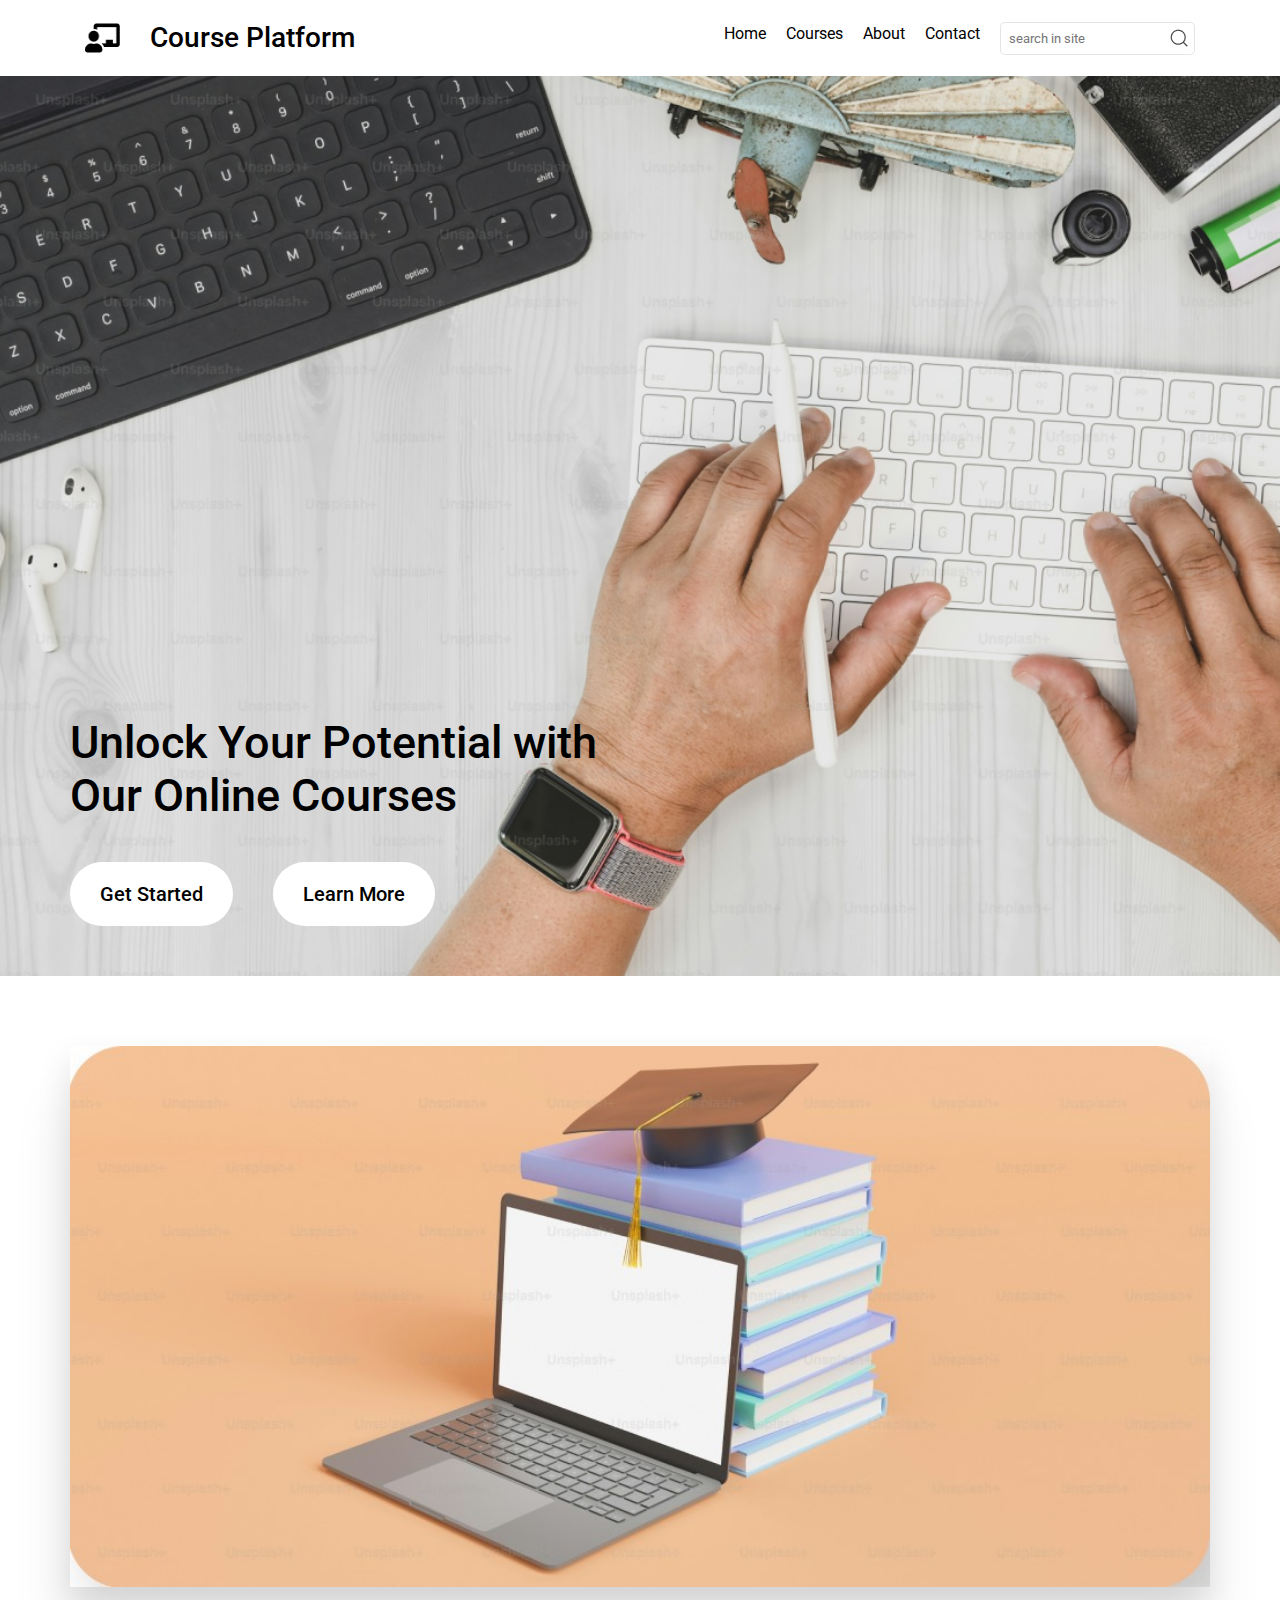
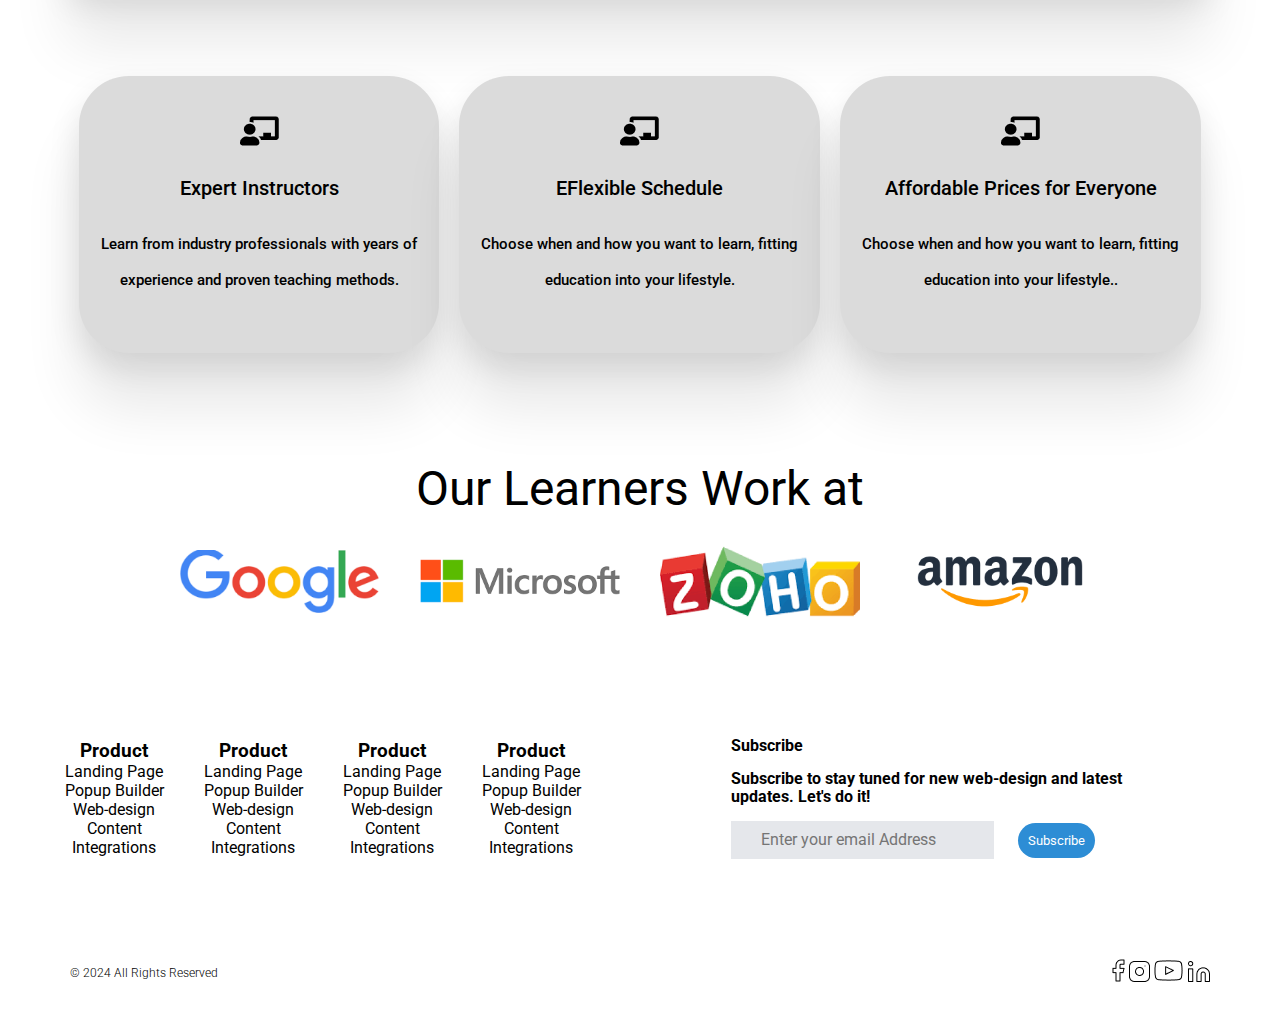
<file: index.html>
<!DOCTYPE html>
<html lang="en">
  <head>
    <meta charset="UTF-8" />
    <meta name="viewport" content="width=device-width, initial-scale=1.0" />
    <title>Online Course Platform And Registration</title>
    <link rel="stylesheet" href="assets/styles/main.css" />
    <link rel="stylesheet" href="assets/styles/navbar.css" />
    <link rel="preconnect" href="https://fonts.googleapis.com" />
    <link rel="preconnect" href="https://fonts.gstatic.com" crossorigin />
    <link href="https://fonts.googleapis.com/css2?family=Poppins:ital,wght@0,100;0,200;0,300;0,400;0,500;0,600;0,700;0,800;0,900;1,100;1,200;1,300;1,400;1,500;1,600;1,700;1,800;1,900&family=Roboto:ital,wght@0,100;0,300;0,400;0,500;0,700;0,900;1,100;1,300;1,400;1,500;1,700;1,900&display=swap" rel="stylesheet" />
  </head>
  <body>
     <header>
      <div class="container">
        <div class="logo">
          <img src="assets/icons/🦆 icon _Chalkboard Teacher_ (1).png" alt="Chalkboard Teacher" />
          <a href="index.html"> Course Platform</a>
        </div>
        <div class="nav">
          <label for="toggle">click</label>
          <input type="checkbox" id="toggle" class="check" />
          <ul>
            <li><a href="index.html">Home</a></li>
            <li><a href="courses.html">Courses</a></li>
            <li><a href="#">About</a></li>
            <li><a href="#">Contact</a></li>
            <li>
              <div class="searching">
                <input type="search" name="search" class="search" placeholder="search in site" />
                <img src="assets/icons/ic-search (2).png" alt="search" />
              </div>
            </li>
          </ul>
        </div>
      </div>
    </header>
    <main>
      <section class="hero">
        <div class="container">
          <h1>
            Unlock Your Potential with
            <br />
            Our Online Courses
          </h1>
          <div>
            <a href="#">Get Started</a>
            <a href="#">Learn More</a>
          </div>
        </div>
      </section>

      <section class="banner">
        <div class="container">
          <img src="assets/images/bannar (2).webp" alt="bannar-img" />
        </div>
      </section>
      <section class="feauturs">
        <div class="container">
          <div class="feautur">
            <img src="assets/icons/🦆 icon _Chalkboard Teacher_ (1).png" alt="Chalkboard Teacher" />
            <h2>Expert Instructors</h2>
            <p>
              Learn from industry professionals with years of<br />
              experience and proven teaching methods.
            </p>
          </div>

          <div class="feautur">
            <img src="assets/icons/🦆 icon _Chalkboard Teacher_ (1).png" alt="Chalkboard Teacher" />
            <h2>EFlexible Schedule</h2>
            <p>
              Choose when and how you want to learn, fitting<br />
              education into your lifestyle.
            </p>
          </div>
          <div class="feautur">
            <img src="assets/icons/🦆 icon _Chalkboard Teacher_ (1).png" alt="Chalkboard Teacher" />
            <h2>Affordable Prices for Everyone</h2>
            <p>Choose when and how you want to learn, fitting <br />education into your lifestyle..</p>
          </div>
        </div>
      </section>
      <section class="our-learners">
        <div class="container">
          <h3>Our Learners Work at</h3>
          <div class="icons">
            <img src="assets/icons/image 4 (1).png " alt="google" />
            <img src="assets/icons/image 5.png " alt="microsoft" />
            <img src="assets/icons/Rectangle 11.png" alt="amazon" />
            <img src="assets/icons/image 6.png " alt="zoho" />
          </div>
        </div>
      </section>
    </main>
    <footer>
      <section class="footer">
        <div class="container">
          <div class="footer-nav">
            <div class="footer-nav-links">
              <h3>Product</h3>
              <ul>
                <li><a href="#">Landing Page</a></li>
                <li><a href="#">Popup Builder</a></li>
                <li><a href="#">Web-design</a></li>
                <li><a href="#">Content</a></li>
                <li><a href="#">Integrations</a></li>
              </ul>
            </div>

            <div class="footer-nav-links">
              <h3>Product</h3>
              <ul>
                <li><a href="#">Landing Page</a></li>
                <li><a href="#">Popup Builder</a></li>
                <li><a href="#">Web-design</a></li>
                <li><a href="#">Content</a></li>
                <li><a href="#">Integrations</a></li>
              </ul>
            </div>

            <div class="footer-nav-links">
              <h3>Product</h3>
              <ul>
                <li><a href="#">Landing Page</a></li>
                <li><a href="#">Popup Builder</a></li>
                <li><a href="#">Web-design</a></li>
                <li><a href="#">Content</a></li>
                <li><a href="#">Integrations</a></li>
              </ul>
            </div>

            <div class="footer-nav-links">
              <h3>Product</h3>
              <ul>
                <li><a href="#">Landing Page</a></li>
                <li><a href="#">Popup Builder</a></li>
                <li><a href="#">Web-design</a></li>
                <li><a href="#">Content</a></li>
                <li><a href="#">Integrations</a></li>
              </ul>
            </div>
          </div>
          <div class="Subscribe">
            <h4>Subscribe</h4>
            <p>
              Subscribe to stay tuned for new web-design and latest<br />
              updates. Let's do it!
            </p>
            <input type="email" name="=email" class="email" placeholder="Enter your email Address" />
            <input type="submit" class="submit" value="Subscribe" />
          </div>
        </div>
      </section>
      <section class="copy-right">
        <div class="container">
          <p>© 2024 All Rights Reserved</p>

          <div class="social">
            <img src="assets/icons/social.png" />
            <img src="assets/icons/social (1).png" />
            <img src="assets/icons/social (2).png" />
            <img src="assets/icons/social (3).png" />
          </div>
        </div>
      </section> 
     </footer> 
  </body>
</html>
</file>
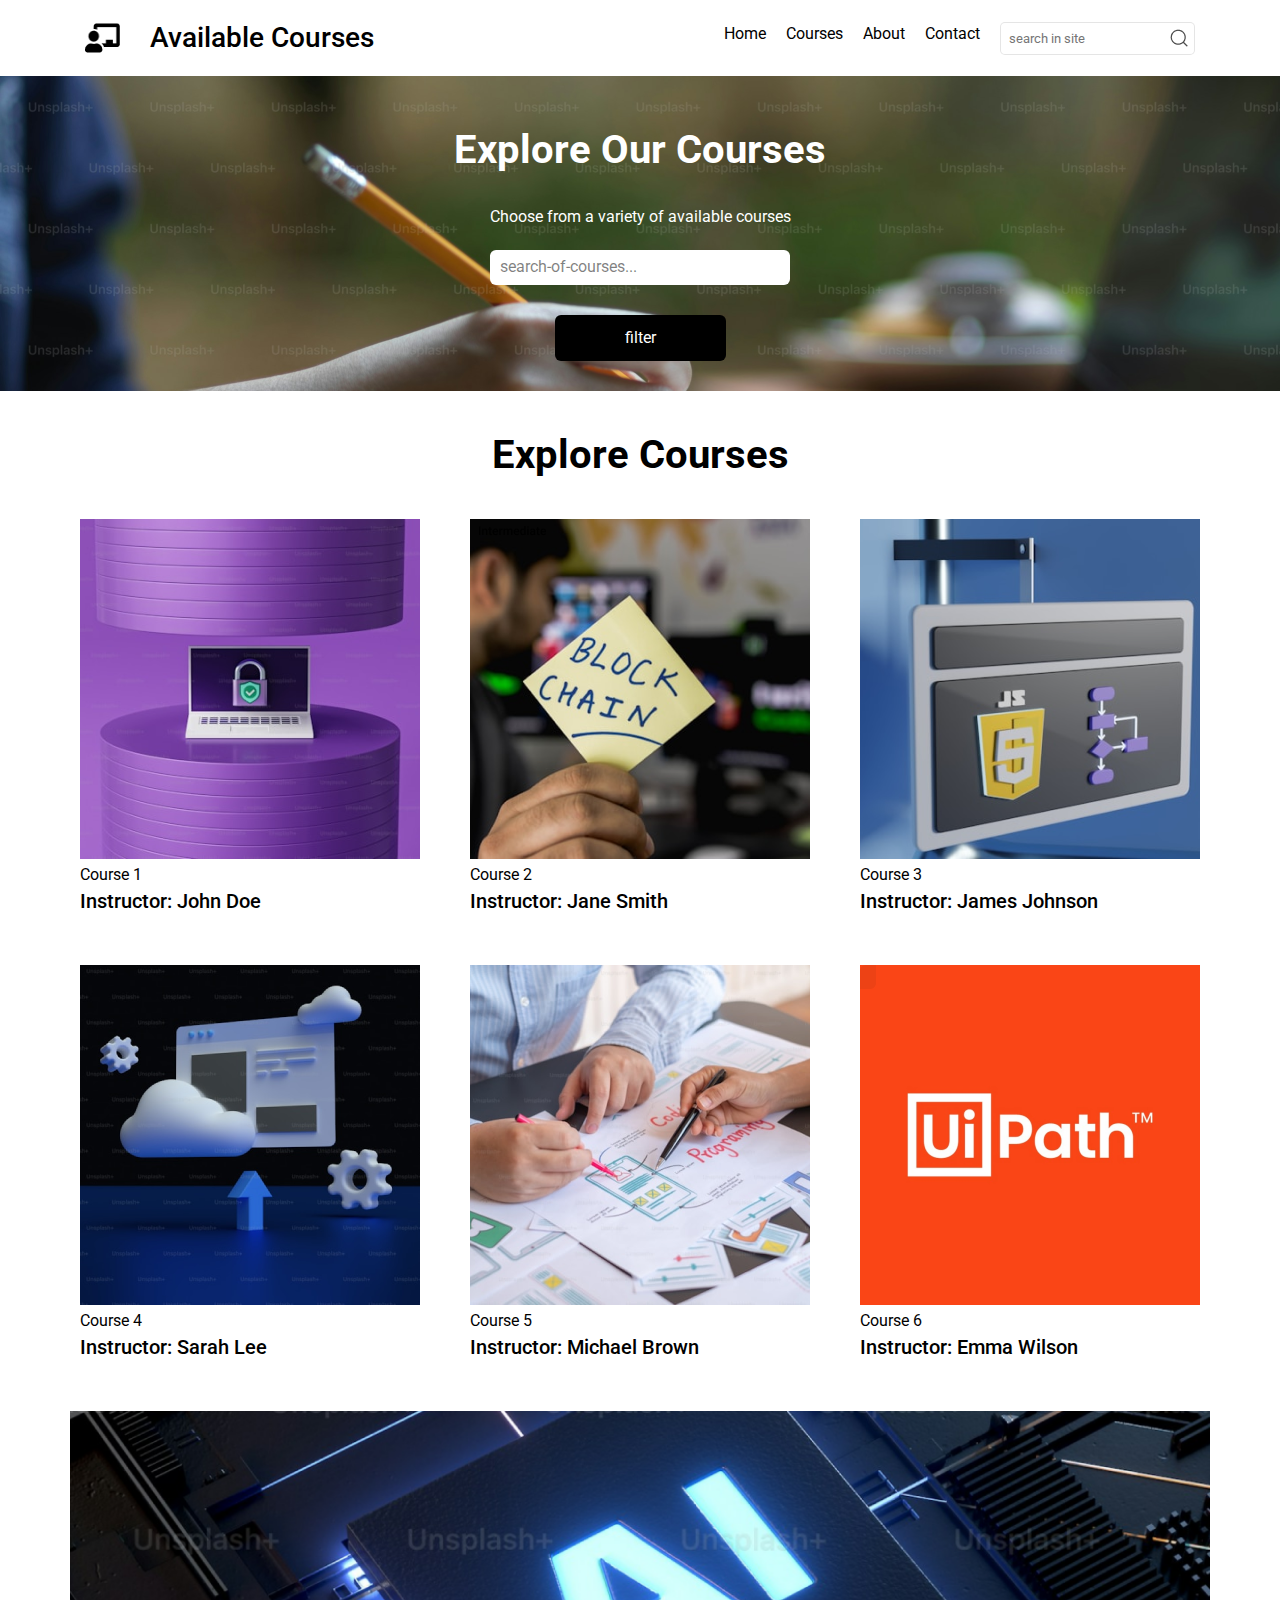
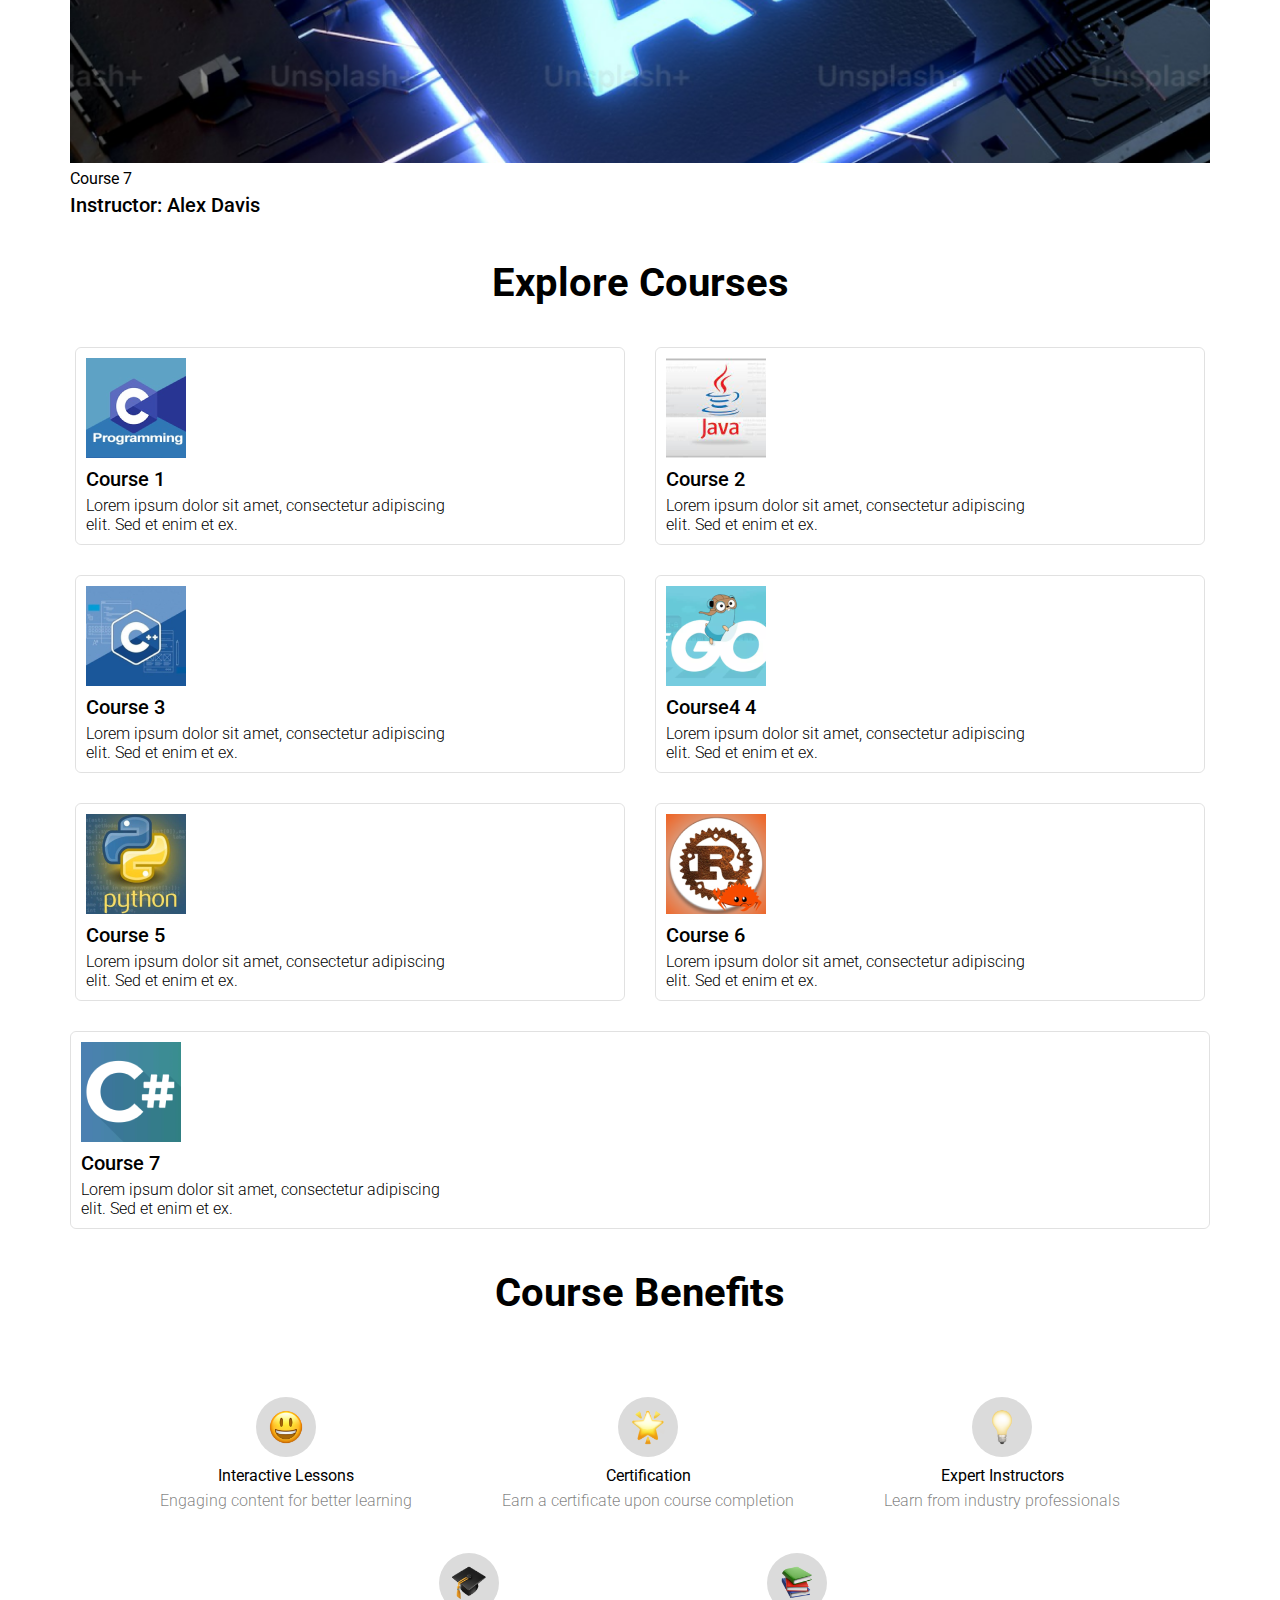
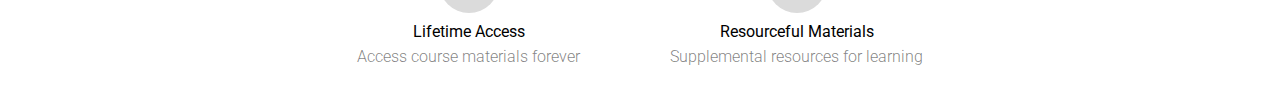
<file: courses.html>
<!DOCTYPE html>
<html lang="en">
  <head>
    <meta charset="UTF-8" />
    <meta name="viewport" content="width=device-width, initial-scale=1.0" />
    <title>Courses page</title>
    <link rel="stylesheet" href="assets/styles/courses.css" />
    <link rel="stylesheet" href="assets/styles/navbar.css" />
    <link rel="preconnect" href="https://fonts.googleapis.com" />
    <link rel="preconnect" href="https://fonts.gstatic.com" crossorigin />
    <link href="https://fonts.googleapis.com/css2?family=Poppins:ital,wght@0,100;0,200;0,300;0,400;0,500;0,600;0,700;0,800;0,900;1,100;1,200;1,300;1,400;1,500;1,600;1,700;1,800;1,900&family=Roboto:ital,wght@0,100;0,300;0,400;0,500;0,700;0,900;1,100;1,300;1,400;1,500;1,700;1,900&display=swap" rel="stylesheet" />
  </head>
  <body>
    <header>
      <div class="container">
        <div class="logo">
          <img src="assets/icons/🦆 icon _Chalkboard Teacher_ (1).png" alt="Chalkboard Teacher" />
          <a href="index.html"> Available Courses</a>
        </div>
        <div class="nav">
          <label for="toggle">click</label>
          <input type="checkbox" id="toggle" class="check" />
          <ul>
            <li><a href="index.html">Home</a></li>
            <li><a href="assets/styles/courses.css">Courses</a></li>
            <li><a href="#">About</a></li>
            <li><a href="#">Contact</a></li>
            <li>
              <div class="searching">
                <input type="search" name="search" class="search" placeholder="search in site" />
                <img src="assets/icons/ic-search (2).png" alt="search" />
              </div>
            </li>
          </ul>
        </div>
      </div>
    </header>
    <section class="hero">
      <div class="container">
        <h1 class="section-title-h1">Explore Our Courses</h1>
        <p>Choose from a variety of available courses</p>
        <input type="text" placeholder="search-of-courses..." />
        <a href="courses.html">filter</a>
      </div>
    </section>
    <section class="col">
      <h2 class="section-title-h2">Explore Courses</h2>
      <div class="container d-flex">
        <div class="card">
          <img src="assets/images/cyper-security (1).webp" alt="cyper-security" />
          <h3 class="section-title-h3">Course 1</h3>
          <p>Instructor: John Doe</p>
        </div>
        <div class="card">
          <img src="assets/images/block-chain.webp" alt="block-chain" />
          <h3 class="section-title-h3">Course 2</h3>
          <p>Instructor: Jane Smith</p>
        </div>
        <div class="card">
          <img src="assets/images/img-courses-3 (2).png" alt="img-courses-3 ." />
          <h3 class="section-title-h3">Course 3</h3>
          <p>Instructor: James Johnson</p>
        </div>
        <div class="card">
          <img src="assets/images/cloud.webp" alt="cloud-img" />
          <h3 class="section-title-h3">Course 4</h3>
          <p>Instructor: Sarah Lee</p>
        </div>

        <div class="card">
          <img src="assets/images/image container.png" alt="image container" />
          <h3 class="section-title-h3">Course 5</h3>
          <p>Instructor: Michael Brown</p>
        </div>
        <div class="card">
          <img src="assets/images/img-courses-5 (1).png" alt="img-courses-6" />
          <h3 class="section-title-h3">Course 6</h3>
          <p>Instructor: Emma Wilson</p>
        </div>

        <div class="card">
          <img src="assets/images/ai.webp" alt="img-courses-7" />
          <h3 class="section-title-h3">Course 7</h3>
          <p>Instructor: Alex Davis</p>
        </div>
      </div>
    </section>
    <section class="courses-detalis">
      <h2 class="section-title-h2">Explore Courses</h2>
      <div class="container d-flex">
        <div class="Contact-course d-flex">
          <div class="img">
            <img src="assets/images/c.webp" alt="img course 1" />
          </div>
          <div class="info">
            <h3 class="section-title-h3">Course 1</h3>
            <p>
              Lorem ipsum dolor sit amet, consectetur adipiscing<br />
              elit. Sed et enim et ex.
            </p>
          </div>
        </div>
        <div class="Contact-course d-flex">
          <div class="img">
            <img src="assets/images/java.webp" alt="img course 2" />
          </div>
          <div class="info">
            <h3 class="section-title-h3">Course 2</h3>
            <p>
              Lorem ipsum dolor sit amet, consectetur adipiscing<br />
              elit. Sed et enim et ex.
            </p>
          </div>
        </div>

        <div class="Contact-course d-flex">
          <div class="img">
            <img src="assets/images/image-4.webp" alt="img course 3" />
          </div>
          <div class="info">
            <h3 class="section-title-h3">Course 3</h3>
            <p>
              Lorem ipsum dolor sit amet, consectetur adipiscing<br />
              elit. Sed et enim et ex.
            </p>
          </div>
        </div>

        <div class="Contact-course d-flex">
          <div class="img">
            <img src="assets/images/go.webp" alt="img course 4" />
          </div>
          <div class="info">
            <h3 class="section-title-h3">Course4 4</h3>
            <p>
              Lorem ipsum dolor sit amet, consectetur adipiscing<br />
              elit. Sed et enim et ex.
            </p>
          </div>
        </div>

        <div class="Contact-course d-flex">
          <div class="img">
            <img src="assets/images/image container (1).png" alt="img course 5" />
          </div>
          <div class="info">
            <h3 class="section-title-h3">Course 5</h3>
            <p>
              Lorem ipsum dolor sit amet, consectetur adipiscing<br />
              elit. Sed et enim et ex.
            </p>
          </div>
        </div>

        <div class="Contact-course d-flex">
          <div class="img">
            <img src="assets/images/r.png" alt="img course 6" />
          </div>
          <div class="info">
            <h3 class="section-title-h3">Course 6</h3>
            <p>
              Lorem ipsum dolor sit amet, consectetur adipiscing<br />
              elit. Sed et enim et ex.
            </p>
          </div>
        </div>

        <div class="Contact-course d-flex">
          <div class="img">
            <img src="assets/images/csharp.webp" alt="img course 7" />
          </div>
          <div class="info">
            <h3 class="section-title-h3">Course 7</h3>
            <p>
              Lorem ipsum dolor sit amet, consectetur adipiscing<br />
              elit. Sed et enim et ex.
            </p>
          </div>
        </div>
      </div>
    </section>
    <section class="Course Benefits">
        <h2 class="section-title-h2">Course Benefits</h2>
      <div class="container">
        <div class="slids d-flex">
          <div class="slids-detalis">
            <img src="assets/icons/icon.png" />
            <h3 class="section-title-h3">Interactive Lessons</h3>
            <p>Engaging content for better learning</p>
          </div>
          <div class="slids-detalis">
            <img src="assets/icons/icon (1).png" />
            <h3 class="section-title-h3">Certification</h3>
            <p>Earn a certificate upon course completion</p>
          </div>
          <div class="slids-detalis">
            <img src="assets/icons/icon (2).png" />
            <h3 class="section-title-h3">Expert Instructors</h3>
            <p>Learn from industry professionals</p>
          </div>
        </div>
        <div class="slids d-flex">
          <div class="slids-detalis">
             <img src="assets/icons/icon (4).png" />
            <h3 class="section-title-h3">Lifetime Access</h3>
            <p>Access course materials forever</p>
          </div>

          <div class="slids-detalis">
                 <img src="assets/icons/icon (3).png" />
            <h3 class="section-title-h3">Resourceful Materials</h3>
            <p>Supplemental resources for learning</p>
          </div>
        </div>
      </div>
    </section>
  </body>
</html>
</file>
<file: assets/styles/main.css>
* {
  margin: 0;
  padding: 0;
  box-sizing: border-box;
}
img {
  max-width: 100%;
}
a {
  text-decoration: none;
}
ul {
  list-style: none;
}
body{
  font-family: "Roboto", sans-serif;
}
:root {
  --white: #ffffff;
  --black: #000000;
  --gry: #00000080;
  --blue: #dbdbdb;
  --bg: #b1b5bb;
  --bgs: #2d8dd5;
}

.container {
  padding: 0 15px;
  margin: 0 auto;
}
@media (min-width: 768px) {
  .container {
    width: 750px;
  }
}
@media (min-width: 992px) {
  .container {
    width: 970px;
  }
}
@media (min-width: 1200px) {
  .container {
    width: 1170px;
  }
}
.hero {
  background-image: url(../images/hero.webp);
  background-size: cover;
  background-position: center center;
  height: 100vh;
}
.hero .container {
  height: 100vh;
  display: flex;
  flex-direction: column;
  justify-content: end;
  padding-bottom: 50px;
}

.hero h1 {
  font-size: 45px;
  font-weight: 500;
}
.hero div {
  display: flex;
  gap: 40px;
}
.hero div a {
  display: block;
  padding: 20px 30px;
  font-size: 20px;
  font-weight: 500;
  text-align: center;
  color: var(--black);
  background-color: var(--white);
  border-radius: 50px;
}

.banner {
  margin: 70px 0;
}
.banner .container img {
  width: 100%;
  background-color: #2d8dd5;
  box-shadow: -1px 14px 31px 0 #0000001a, -2px 56px 56px 0 #00000017;
}
.feauturs .container {
  margin-bottom: 20px;
  display: flex;
  justify-content: center;
  flex-wrap: wrap;
  gap: 20px;
  text-align: center;
  align-items: center;
}
.feauturs .container .feautur {
  padding: 40px 22px;
  margin-top: 15px;
  background-color: var(--blue);
  border-radius: 50px;
  box-shadow: -1px 14px 31px 0 #0000001a, -2px 56px 56px 0 #00000017;
}
.feauturs .container .feautur h2 {
  padding: 20px 0;
  font-weight: 500;
  font-size: 20px;
  line-height: 36px;
  color: var(--black);
}
.feauturs .container .feautur p {
  padding-bottom: 15px;
  font-weight: 500;
  font-size: 15px;
  line-height: 36px;
  color: var(--black);
}
.our-learners {
  margin: 100px 0;
}
.our-learners h3 {
  text-align: center;
  font-weight: 400;
  font-size: 48px;
  line-height: 72px;
}
.icons img {
  width: 200px;
}
.our-learners .icons {
  display: flex;
  justify-content: center;
  flex-wrap: wrap;
  align-items: center;
  gap: 40px;
}
.footer .container {
  margin: 100px 0;
  display: flex;
  justify-content: center;
  flex-wrap: wrap;
  gap: 100px;
}
.footer .container .footer-nav {
  display: flex;
  justify-content: center;
  text-align: center;
  align-items: center;
  flex-wrap: wrap;
  flex-grow: 3;
  gap: 40px;
}
.footer .container .footer-nav.footer-nav-links h3 {
  /* padding-top: 100px; */
  font-weight: 700;
  font-size: 18;
  line-height: 21px;
  color: var(--black);
}
.footer-nav-links ul li a {
  /* padding-top: 80px; */
  font-weight: 400;
  font-size: 14 px;
  line-height: 16px;
  color: var(--black);
}
.Subscribe {
  flex-grow: 1;
}
.Subscribe h4 {
  font-weight: 700;
  font-size: 16;
  line-height: 18px;
  color: var(--black);
}
.Subscribe p {
  padding: 15px 0;
  font-weight: 700;
  font-size: 16;
  line-height: 18px;
  color: var(--black);
}
.Subscribe .email {
  padding: 10px 30px;
  font-weight: 400;
  font-size: 16px;
  line-height: 18px;
  border: none;
  outline: none;
  color: var(--bg);
  background-color: #e5e7eb;
}
.Subscribe .submit {
  padding: 10px;
  margin-left: 20px;
  border: none;
  outline: none;
  background-color: var(--bgs);
  color: var(--white);
  border-radius: 30px;
}

.copy-right .container {
  margin-bottom: 40px;
  display: flex;
  justify-content: space-between;
  text-align: center;
  align-items: center;
  color: var(--black);
}
.copy-right .container p {
  font-weight: 300;
  font-size: 12px;
  line-height: 14.6px;
}
</file>
<file: assets/styles/navbar.css>
*{ font-family: "Roboto", sans-serif;
margin: 0;
padding: 0;
box-sizing: border-box;}
img{
  max-width: 100%;
}
a{
  text-decoration: none;
}
ul{
  list-style: none;
}
:root{
  --white:#FFFFFF;
  --black:#000000;
  --gry:#00000080;
  }
.container {
  padding: 0 15px;
  margin: auto;
}
@media (min-width: 760px) {
  .container {
    width: 750px;
  }
}

@media (min-width: 992px) {
  .container {
    width: 970px;
  }
}
@media (min-width: 1200px) {
  .container {
    width: 1170px;
  }                    
}
header{
  position: sticky;
  top: 0;
   background-color: var(--white);
}
header .container{
  display: flex;
  justify-content: space-between;
  text-align: center;
  padding:  20px 30px;
}
.logo img{
  width: 35px;
  height: 30px;
}
header .logo{
  display: flex;
  text-align: center;
  align-items: center;
  gap: 30px;
}
header .logo a{
  font-weight: 500;
  font-size: 28px;
  line-height: 36px;
  color: var(--black);
}

.nav{
  display: flex;
  text-align: center;
  align-items: center;
  gap: 30px;
}
.nav ul {
  display: flex;
gap: 20px;
}
.nav ul li a{
  font-weight: 400;
  font-size: 16px;
  line-height: 24px;
  color: var(--black);
}
.searching{
  text-align: center;
  position: relative;
 font-weight: 400;
  font-size: 14px;
  line-height: 20px;
  color: var(--gry);
}
.searching .search{
  padding: 8px;
border-radius: 5px;
  border: none;
  outline: none;
  border: 1px solid #0000001A  ; 
}
.searching img{
  text-align: center;
  position: absolute;
right: 6px;
top: 6px;
}
 @media (max-width: 991px) {
  header .nav input {
    appearance: none;
  }
  header .nav .check:checked + ul {
    display: block;
  }
  header .nav ul {
     display: none; 
  }
}
@media (min-width: 992px) {
  header .nav label,
  header .nav .check {
    display: none;
  }}
</file>
<file: assets/styles/courses.css>
* {
  margin: 0;
  padding: 0;
  box-sizing: border-box;
}
img {
  max-width: 100%;
}
a {
  text-decoration: none;
}
ul {
  list-style: none;
}
body {
  font-family: "Roboto", sans-serif;
}
:root {
  --white: #ffffff;
  --black: #000000;
  --p-place-holder-font-size: #00000080;
  --blue: #dbdbdb;
  --bg: #b1b5bb;
  --bgs: #2d8dd5;
  --h1-size: 40px;
  --h2-size: 40px;
  --p-font-size: 16px;
}
.container {
  padding: 0 15px;
  margin: 0 auto;
}
@media (min-width: 768px) {
  .container {
    width: 750px;
  }
}
@media (min-width: 992px) {
  .container {
    width: 970px;
  }
}
@media (min-width: 1200px) {
  .container {
    width: 1170px;
  }
}
.d-flex {
  display: flex;
  align-items: center;
  justify-content: center;
  flex-wrap: wrap;
}
.section-title-h1 {
  padding: 20px 0;
  font-size: var(--h1-size);
  font-weight: 700;
  line-height: 48px;
  color: var(--white);
}
 @media (max-width: 991px) {
  .section-title-h1 {
    font-size: var(--h2-size);
  }
 }
.section-title-h2 {
  padding: 40px 0;
  font-size: var(--h2-size);
  font-weight: 700;
  line-height: 48px;
  color: var(--black);
  text-align: center;
}
.section-title-h3 {
  font-size: 16px;
  font-weight: 400;
  line-height: 24px;
}
.hero {
  background-image: url(../images/hero-2.webp);
}
.hero .container {
  padding: 30px 0;
  display: flex;
  flex-direction: column;
  align-items: center;
  justify-content: center;
  line-height: 46px;
}
.hero .container p {
  font-size: var(--p-font-size);
  font-weight: 400;
  color: var(--white);
}
.hero .container input {
  width: 300px;
  padding: 10px;
  margin: 10px;
  border: none;
  outline: none;
  border-radius: 6px;
}
.hero .container input::placeholder {
  font-size: 16px;
  font-weight: 400;
  color: var(--p-place-holder-font-size);
}
.hero .container a {
  display: block;
  width: fit-content;
  margin-top: 20px;
  padding: 0 70px;
  border-radius: 6px;
  color: var(--white);
  background-color: var(--black);
}
.col .container {
  gap: 50px;
}
.col .container .card img {
  width: 100%;
}
.col .container .card:last-child {
  flex-basis: 100%;
}
.col .container .card h3 {
  font-size: 16px;
  font-weight: 400;
  line-height: 24px;
}
.col .container .card p {
  font-size: 20px;
  font-weight: 500;
  line-height: 28px;
}
.courses-detalis .container {
  gap: 30px;
}
.courses-detalis .container .Contact-course {
  width: 550px;
  padding: 10px;
  justify-content: flex-start;
  border-radius: 6px;
  border: 1px solid rgba(0, 0, 0, 0.116);
}
.courses-detalis .container .Contact-course .img {
  width: 100%;
}
.courses-detalis .container .Contact-course .info h3 {
  padding: 5px 0;
  font-size: 20px;
  font-weight: 500;
}
.courses-detalis .container .Contact-course .info p {
  font-size: 16px;
  font-weight: 300;
  color: var(--black);
}
.courses-detalis .container .Contact-course:last-child {
  flex-basis: 100%;
}
.slids {
  margin: 40px 0;
  gap: 90px;
}
.slids .slids-detalis {
  line-height: 25px;
  text-align: center;
}
.slids .slids-detalis img {
  width: 60px;
  height: 60px;
  padding: 12px;
  border-radius: 50%;
  background-color: var(--blue);
}
.slids .slids-detalis p {
  font-size: 16px;
  font-weight: 300;
  color: #00000080;
}
</file>
